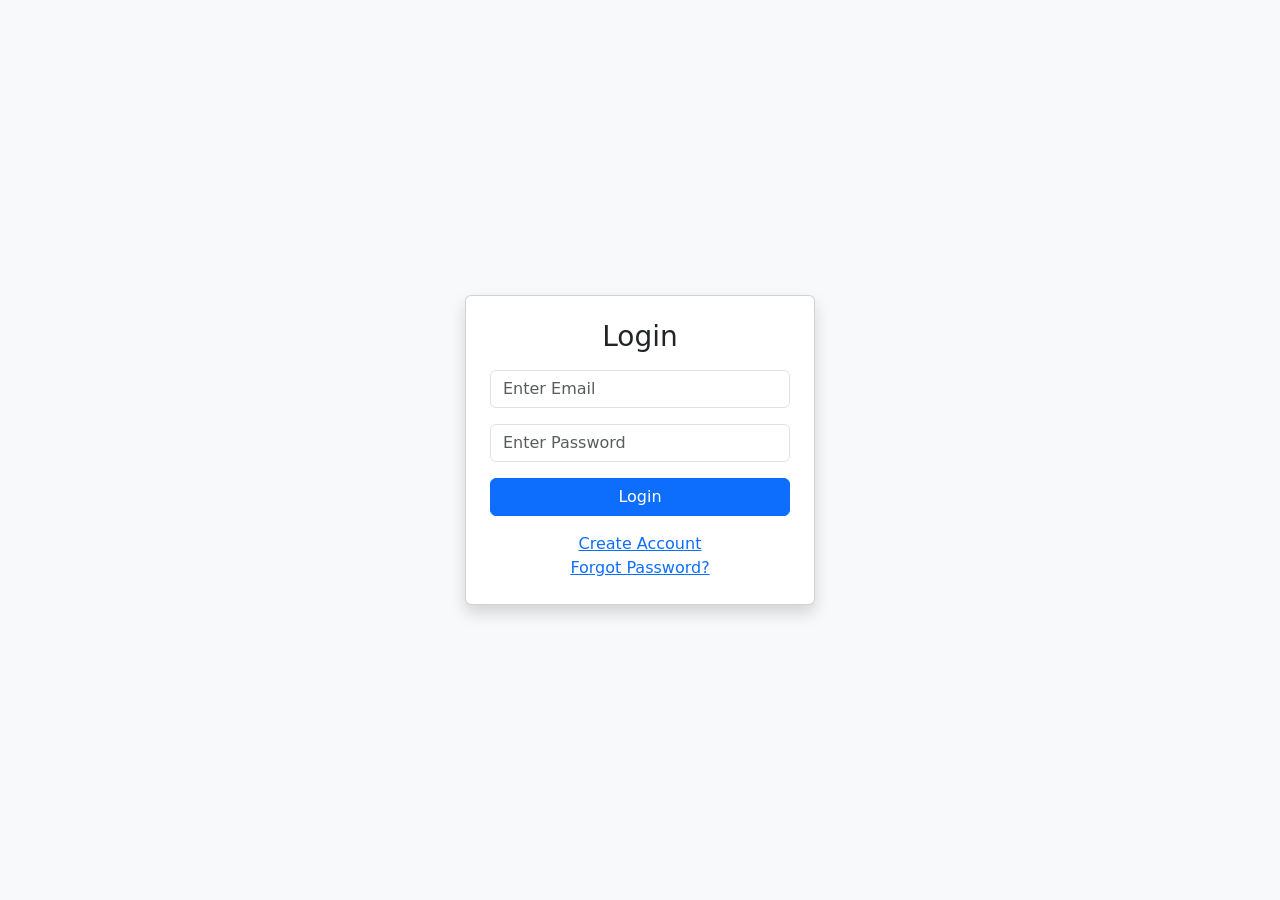
<file: index.html>
<!DOCTYPE html>
<html>
<head>
    <title>Login</title>
    <link href="https://cdn.jsdelivr.net/npm/bootstrap@5.3.0/dist/css/bootstrap.min.css" rel="stylesheet">
</head>

<body class="bg-light d-flex justify-content-center align-items-center vh-100">

<div class="card p-4 shadow" style="width: 350px;">
    <h3 class="text-center mb-3">Login</h3>

    <form onsubmit="login(event)">
        <input type="email" id="email" class="form-control mb-3" placeholder="Enter Email">
        <input type="password" id="password" class="form-control mb-3" placeholder="Enter Password">

        <button type="submit" class="btn btn-primary w-100">Login</button>
    </form>

    <div class="text-center mt-3">
        <a href="register.html">Create Account</a><br>
        <a href="forgot-password.html">Forgot Password?</a>
    </div>
</div>

<script src="script.js"></script>
</body>
</html>
</file>
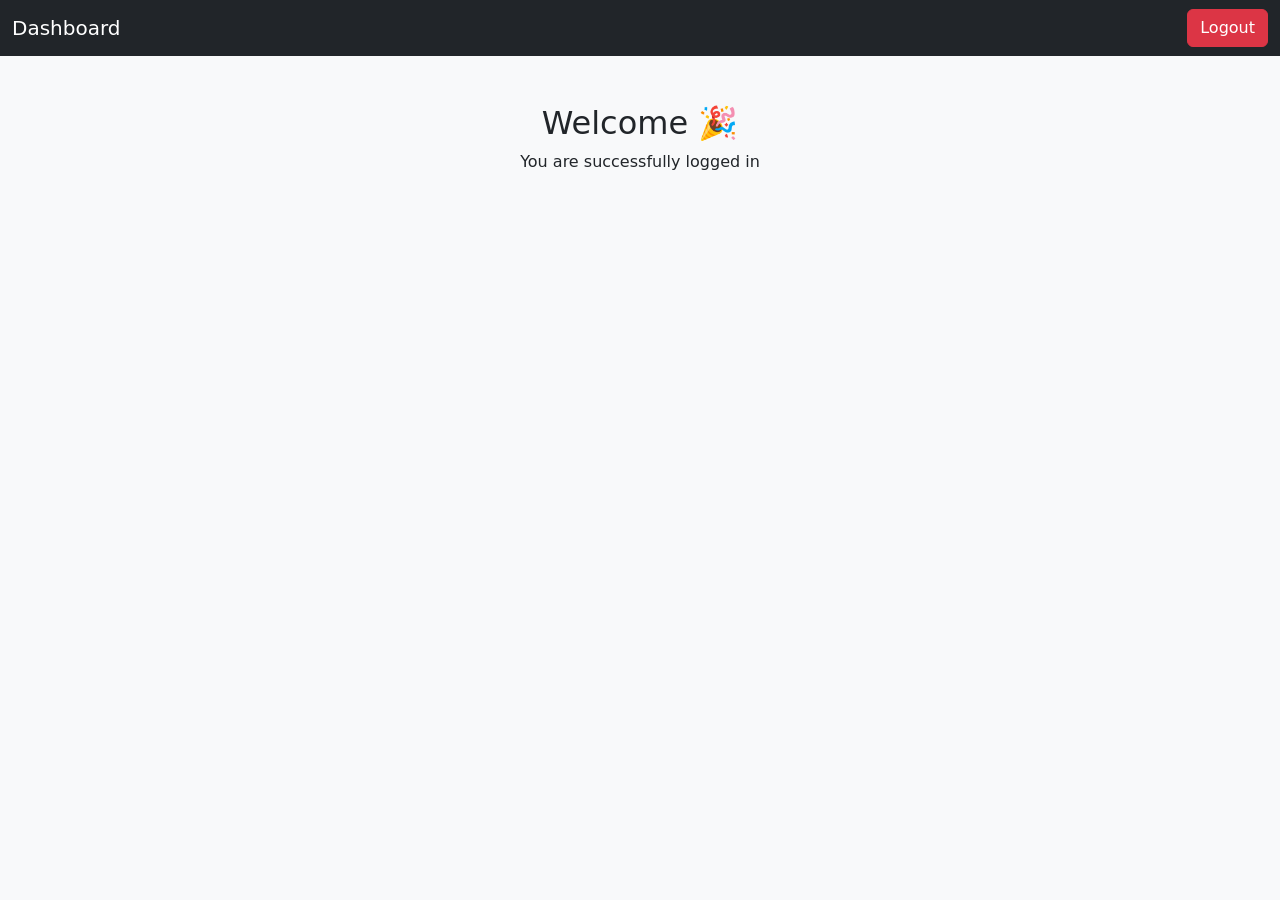
<file: dashboard.html>
<!DOCTYPE html>
<html>
<head>
    <title>Dashboard</title>
    <link href="https://cdn.jsdelivr.net/npm/bootstrap@5.3.0/dist/css/bootstrap.min.css" rel="stylesheet">
</head>

<body class="bg-light">

<nav class="navbar navbar-dark bg-dark">
    <div class="container-fluid">
        <span class="navbar-brand">Dashboard</span>
        <a href="index.html" class="btn btn-danger">Logout</a>
    </div>
</nav>

<div class="container mt-5 text-center">
    <h2>Welcome 🎉</h2>
    <p>You are successfully logged in</p>
</div>

</body>
</html>
</file>
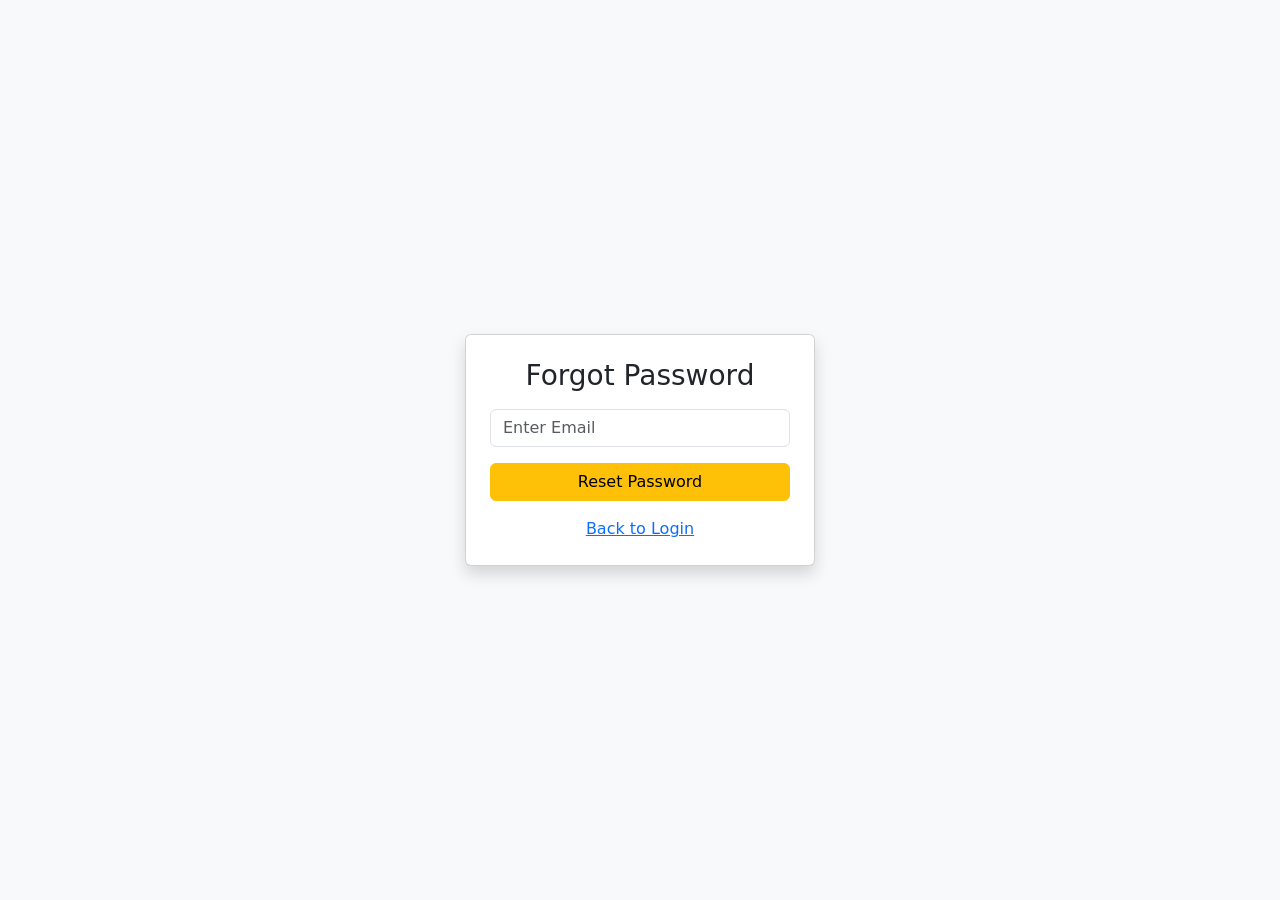
<file: forgot-password.html>
<!DOCTYPE html>
<html>
<head>
    <title>Forgot Password</title>
    <link href="https://cdn.jsdelivr.net/npm/bootstrap@5.3.0/dist/css/bootstrap.min.css" rel="stylesheet">
</head>

<body class="bg-light d-flex justify-content-center align-items-center vh-100">

<div class="card p-4 shadow" style="width: 350px;">
    <h3 class="text-center mb-3">Forgot Password</h3>

    <form onsubmit="resetPassword(event)">
        <input type="email" id="resetEmail" class="form-control mb-3" placeholder="Enter Email">

        <button class="btn btn-warning w-100">Reset Password</button>
    </form>

    <div class="text-center mt-3">
        <a href="index.html">Back to Login</a>
    </div>
</div>

<script src="script.js"></script>
</body>
</html>
</file>
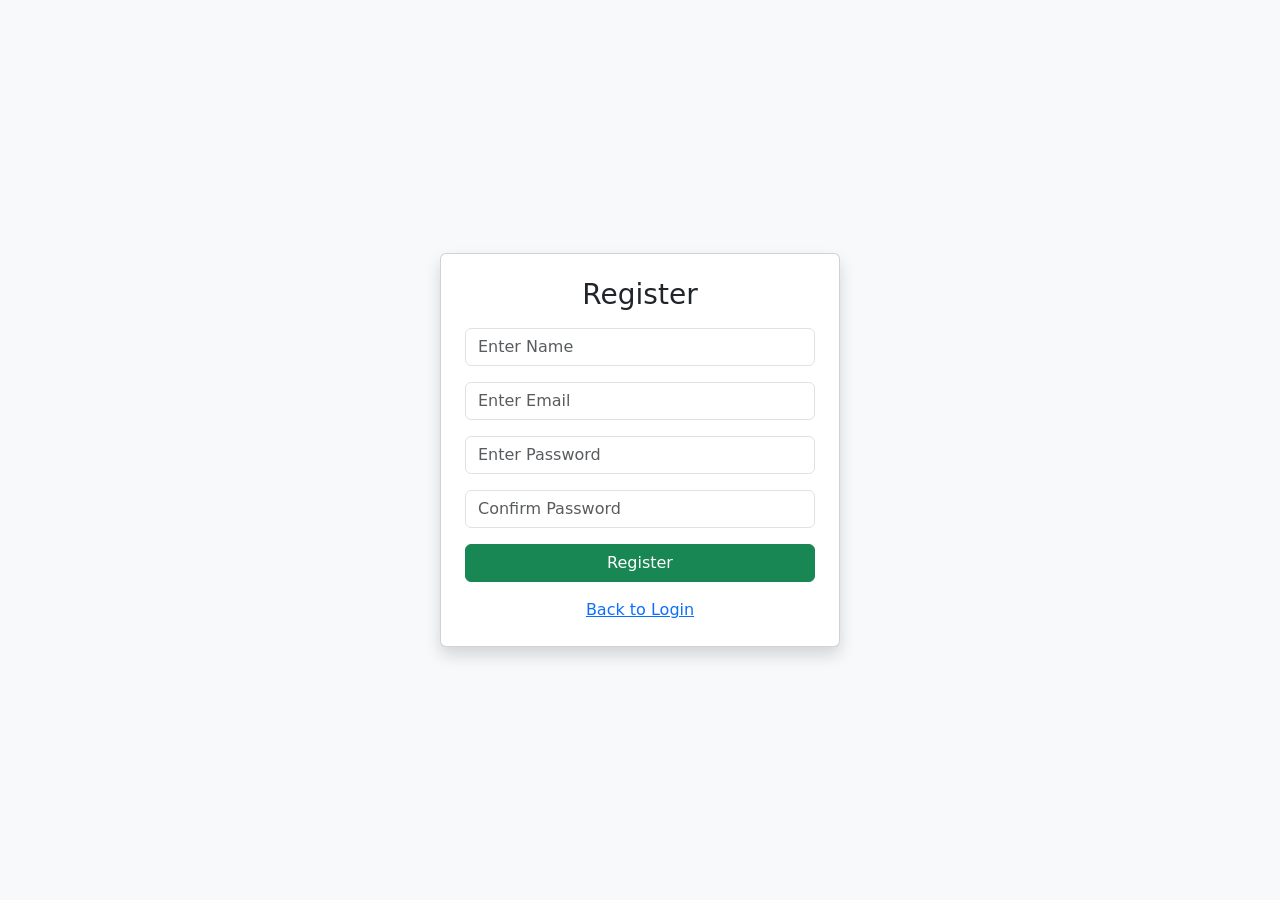
<file: register.html>
<!DOCTYPE html>
<html>
<head>
    <title>Register</title>
    <link href="https://cdn.jsdelivr.net/npm/bootstrap@5.3.0/dist/css/bootstrap.min.css" rel="stylesheet">
</head>

<body class="bg-light d-flex justify-content-center align-items-center vh-100">

<div class="card p-4 shadow" style="width: 400px;">
    <h3 class="text-center mb-3">Register</h3>

    <form onsubmit="register(event)">
        <input type="text" id="name" class="form-control mb-3" placeholder="Enter Name">
        <input type="email" id="regEmail" class="form-control mb-3" placeholder="Enter Email">
        <input type="password" id="regPassword" class="form-control mb-3" placeholder="Enter Password">
        <input type="password" id="confirmPassword" class="form-control mb-3" placeholder="Confirm Password">

        <button class="btn btn-success w-100">Register</button>
    </form>

    <div class="text-center mt-3">
        <a href="index.html">Back to Login</a>
    </div>
</div>

<script src="script.js"></script>
</body>
</html>
</file>
